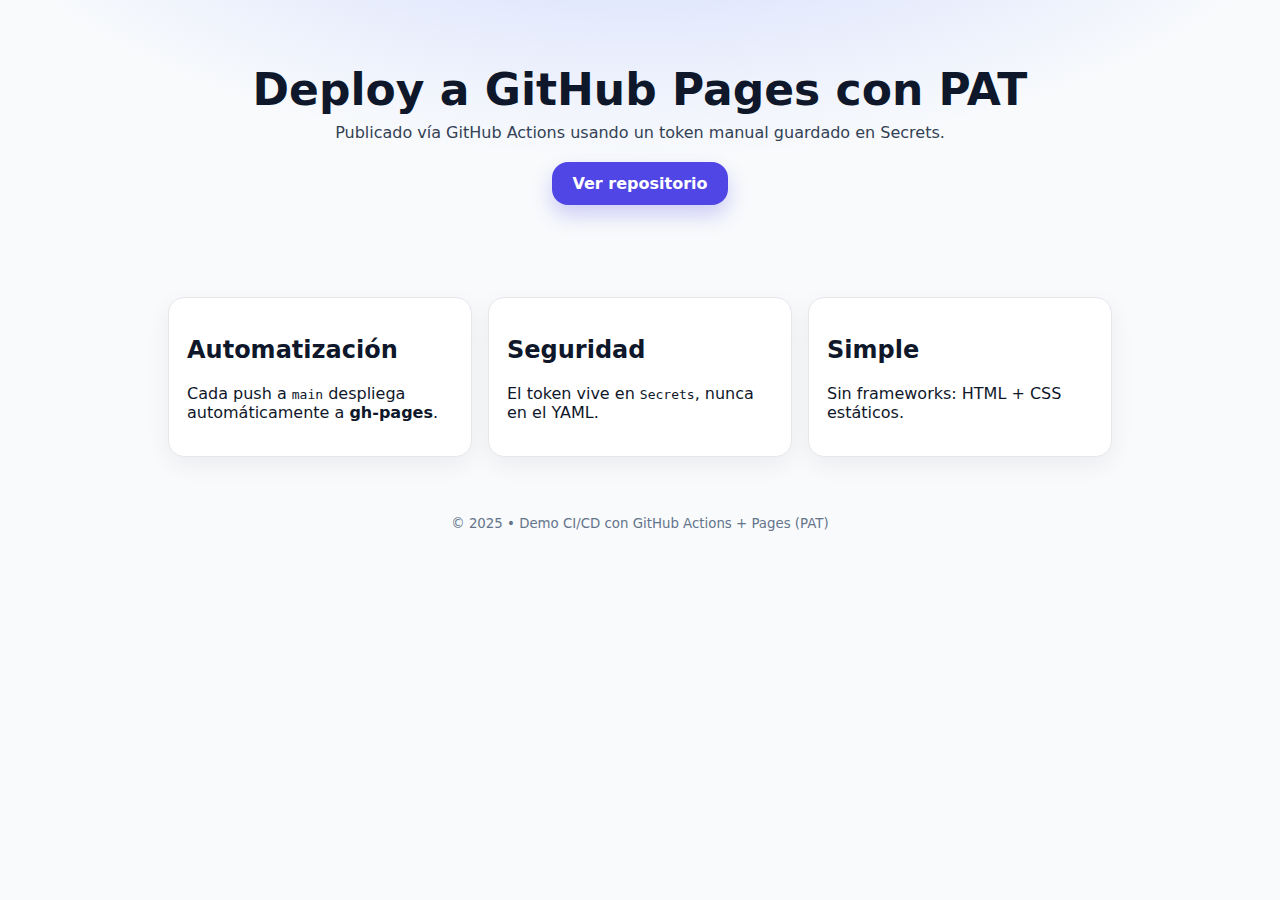
<file: index.html>
<!doctype html>
<html lang="es">
<head>
  <meta charset="utf-8" />
  <meta name="viewport" content="width=device-width, initial-scale=1" />
  <title>Demo Pages con PAT</title>
  <link rel="stylesheet" href="styles.css" />
</head>
<body>
  <header class="hero">
    <h1>Deploy a GitHub Pages con PAT</h1>
    <p>Publicado vía GitHub Actions usando un token manual guardado en Secrets.</p>
    <a class="btn" href="https://github.com/ArielU10/examenADSI.git">Ver repositorio</a>
  </header>

  <main class="grid">
    <section class="card">
      <h2>Automatización</h2>
      <p>Cada push a <code>main</code> despliega automáticamente a <b>gh-pages</b>.</p>
    </section>
    <section class="card">
      <h2>Seguridad</h2>
      <p>El token vive en <code>Secrets</code>, nunca en el YAML.</p>
    </section>
    <section class="card">
      <h2>Simple</h2>
      <p>Sin frameworks: HTML + CSS estáticos.</p>
    </section>
  </main>

  <footer>
    <small>© 2025 • Demo CI/CD con GitHub Actions + Pages (PAT)</small>
  </footer>
</body>
</html>
</file>
<file: styles.css>
:root { --radius: 16px; }
* { box-sizing: border-box; }
body {
  margin: 0; font-family: system-ui, -apple-system, Segoe UI, Roboto, Arial, sans-serif;
  color: #0f172a; background: #f8fafc;
}
.hero {
  padding: 64px 20px; text-align: center;
  background: radial-gradient(1200px 600px at 50% -200px, #c7d2fe, #f8fafc 60%);
}
.hero h1 { margin: 0 0 8px; font-size: clamp(28px, 5vw, 44px); }
.hero p { margin: 0 0 20px; color: #334155; }
.btn {
  display: inline-block; padding: 12px 20px; border-radius: var(--radius);
  text-decoration: none; background: #4f46e5; color: white; font-weight: 600;
  box-shadow: 0 10px 20px rgba(79,70,229,.25);
}
.grid {
  display: grid; gap: 16px; padding: 28px; max-width: 1000px; margin: 0 auto;
  grid-template-columns: repeat(auto-fit, minmax(240px, 1fr));
}
.card {
  background: white; border-radius: var(--radius); padding: 18px;
  box-shadow: 0 8px 24px rgba(15,23,42,.06); border: 1px solid #e5e7eb;
}
footer { text-align: center; padding: 28px; color: #64748b; }
</file>
